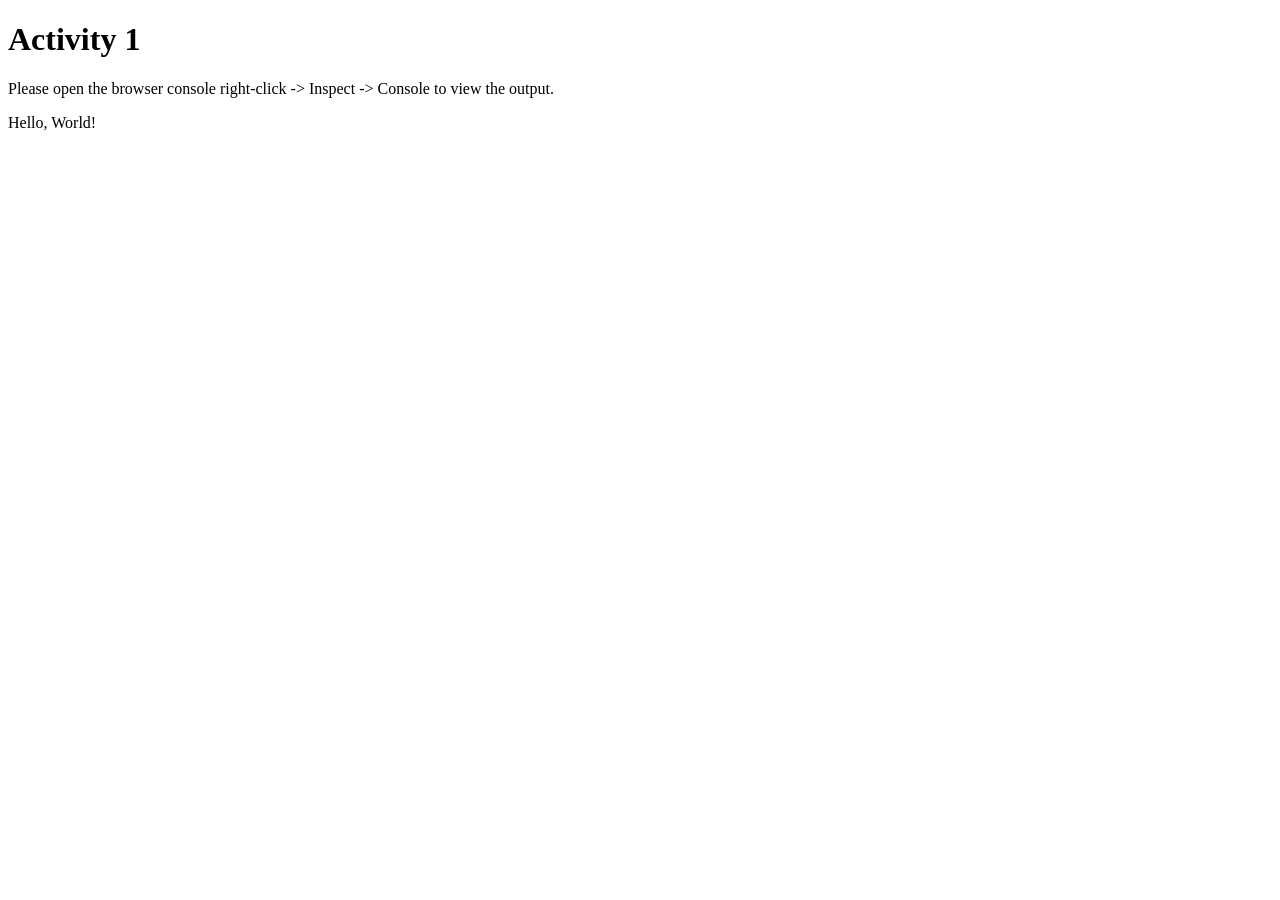
<file: activity-1/index.html>
<!DOCTYPE html>
<html lang="en">
<head>
    <meta charset="UTF-8">
    <meta name="viewport" content="width=device-width, initial-scale=1.0">
    <title>Activity 1</title>
</head>
<body>

    <h1>Activity 1</h1>
    
    <p>Please open the browser console right-click -> Inspect -> Console to view the output.</p>

    <div id="output"></div>

    <script src="scripts.js"></script>
</body>
</html>
</file>
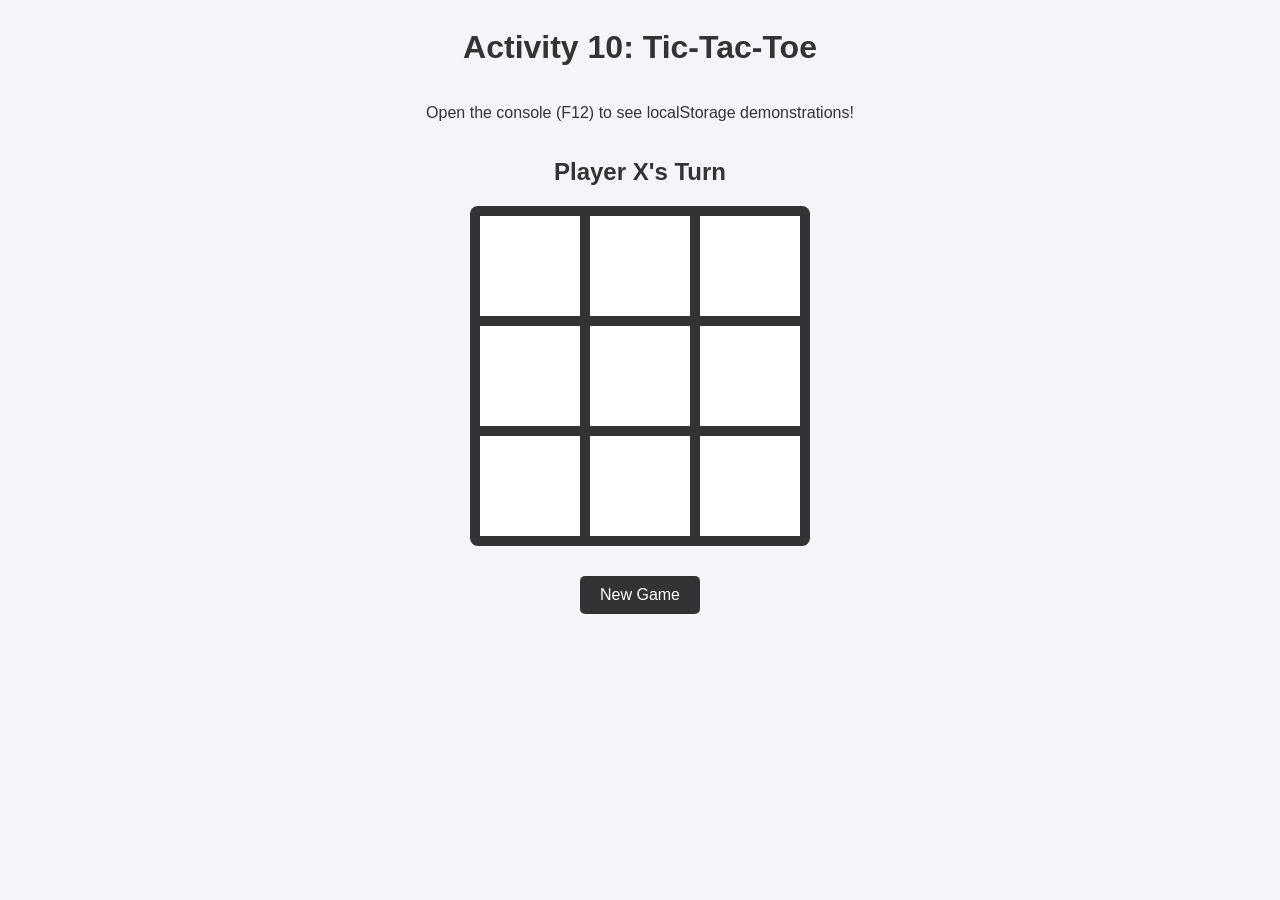
<file: activity-10/index.html>
<!DOCTYPE html>
<html lang="en">
<head>
    <meta charset="UTF-8">
    <meta name="viewport" content="width=device-width, initial-scale=1.0">
    <title>Activity 10: Tic-Tac-Toe with localStorage</title>
    <link rel="stylesheet" href="styles.css">
</head>
<body>

    <h1>Activity 10: Tic-Tac-Toe</h1>
    <p>Open the console (F12) to see localStorage demonstrations!</p>

    <div class="game-container">
        <div id="status" class="status">Player X's Turn</div>
        <div class="board" id="board">
            <div class="cell" data-index="0"></div>
            <div class="cell" data-index="1"></div>
            <div class="cell" data-index="2"></div>
            <div class="cell" data-index="3"></div>
            <div class="cell" data-index="4"></div>
            <div class="cell" data-index="5"></div>
            <div class="cell" data-index="6"></div>
            <div class="cell" data-index="7"></div>
            <div class="cell" data-index="8"></div>
        </div>
        <button id="reset-btn">New Game</button>
    </div>

    <script src="scripts.js"></script>
</body>
</html>
</file>
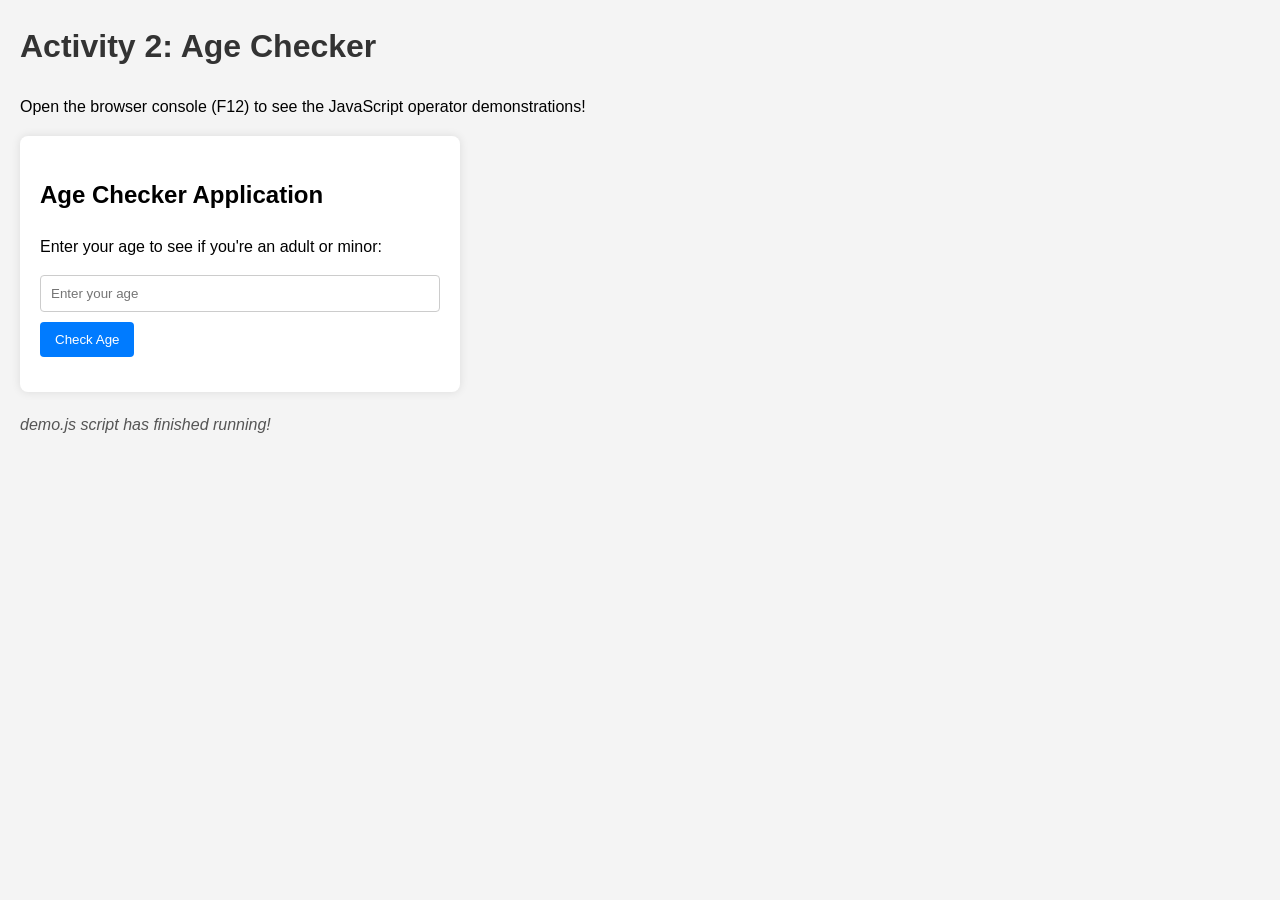
<file: activity-2/index.html>
<!DOCTYPE html>
<html lang="en">
<head>
    <meta charset="UTF-8" />
    <meta name="viewport" content="width=device-width, initial-scale=1.0" />
    <title>Activity 2: Operators and Control Flow</title>
    <link rel="stylesheet" href="styles.css" />
</head>
<body>
    <h1>Activity 2: Age Checker</h1>
    <p>
        Open the browser console (F12) to see the JavaScript operator
        demonstrations!
    </p>

    <div class="age-checker">
        <h2>Age Checker Application</h2>
        <p>Enter your age to see if you're an adult or minor:</p>
        <input type="number" id="ageInput" placeholder="Enter your age" min="0" />
        <button id="checkAge" onclick="checkAge()">Check Age</button>
        <div id="result"></div>
    </div>

    <div id="output"></div>

    <script src="demo.js"></script>
    <script src="scripts.js"></script>
</body>
</html>
</file>
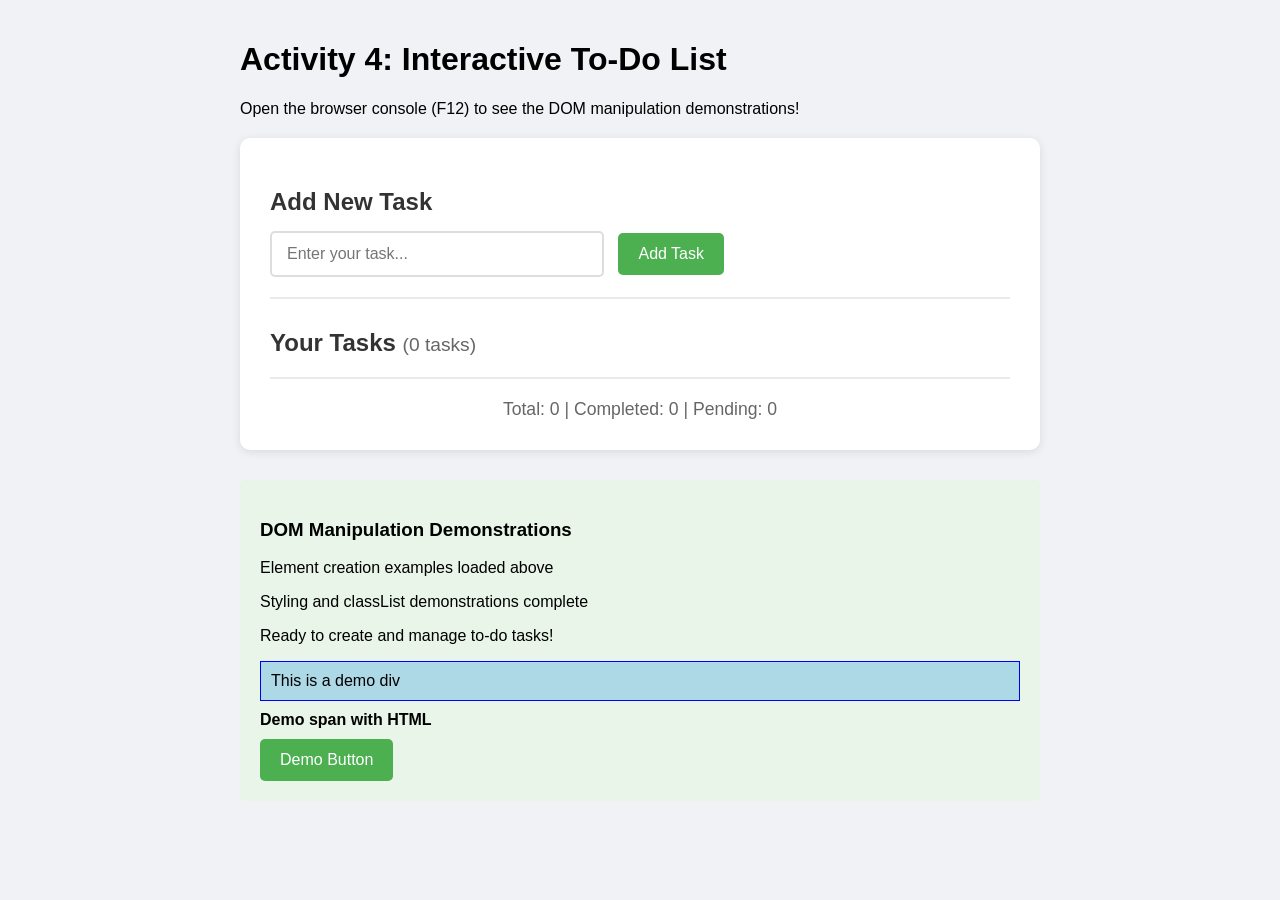
<file: activity-4/index.html>
<!DOCTYPE html>
<html lang="en">
<head>
    <meta charset="UTF-8">
    <meta name="viewport" content="width=device-width, initial-scale=1.0">
    <title>Activity 4: Interactive To-Do List (Part 1)</title>
    <link rel="stylesheet" href="styles.css">
</head>
<body>
    <h1>Activity 4: Interactive To-Do List</h1>
    <p>Open the browser console (F12) to see the DOM manipulation demonstrations!</p>

    <div class="todo-container">
        <div class="input-section">
            <h2>Add New Task</h2>
            <input type="text" id="taskInput" placeholder="Enter your task..." maxlength="100">
            <button onclick="addTask()">Add Task</button>
        </div>

        <div class="list-section">
            <h2>Your Tasks <span id="taskCount">(0 tasks)</span></h2>
            <ul id="todo-list"></ul>
        </div>

        <div class="stats-section">
            <div id="taskStats">
                <span id="totalTasks">Total: 0</span> | 
                <span id="completedTasks">Completed: 0</span> | 
                <span id="pendingTasks">Pending: 0</span>
            </div>
        </div>
    </div>

    <div id="output"></div>

    <script src="scripts.js"></script>
</body>
</html>
</file>
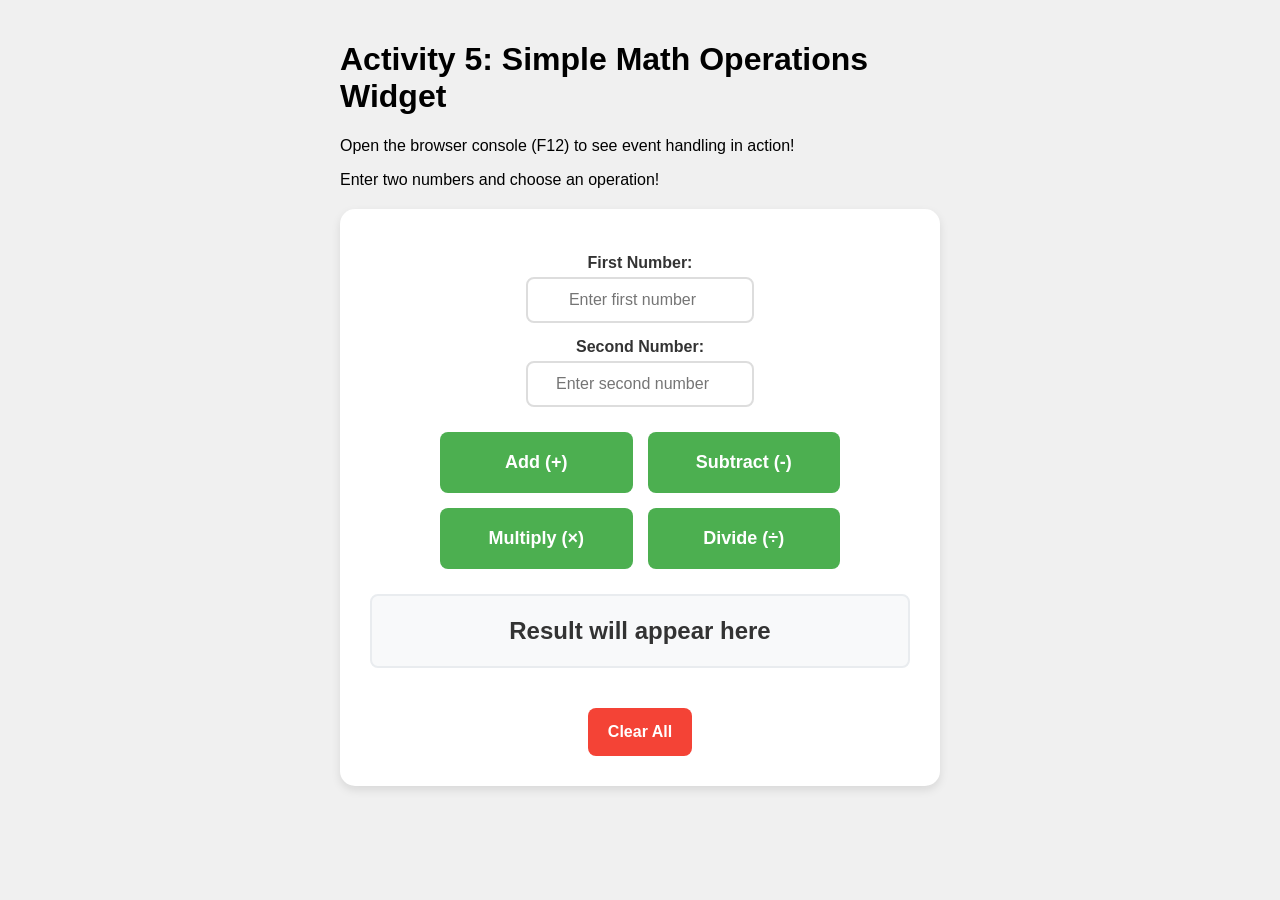
<file: activity-5/index.html>
<!DOCTYPE html>
<html lang="en">
<head>
    <meta charset="UTF-8" />
    <meta name="viewport" content="width=device-width, initial-scale=1.0" />
    <title>Activity 5: Simple Math Operations Widget</title>
    <link rel="stylesheet" href="styles.css" />
</head>
<body>
    <h1>Activity 5: Simple Math Operations Widget</h1>
    <p>Open the browser console (F12) to see event handling in action!</p>
    <p>Enter two numbers and choose an operation!</p>

    <div class="math-widget">
        <div class="input-section">
            <div class="input-group">
                <label for="number1">First Number:</label>
                <input type="number" id="number1" placeholder="Enter first number" />
            </div>
            <div class="input-group">
                <label for="number2">Second Number:</label>
                <input type="number" id="number2" placeholder="Enter second number" />
            </div>
        </div>

        <div class="operations">
            <button class="btn operation" data-operation="add">Add (+)</button>
            <button class="btn operation" data-operation="subtract">Subtract (-)</button>
            <button class="btn operation" data-operation="multiply">Multiply (&times;)</button>
            <button class="btn operation" data-operation="divide">Divide (&divide;)</button>
        </div>

        <div id="result" class="result">Result will appear here</div>
        <button id="clear" class="btn clear">Clear All</button>
    </div>

    <script src="scripts.js"></script>
</body>
</html>
</file>
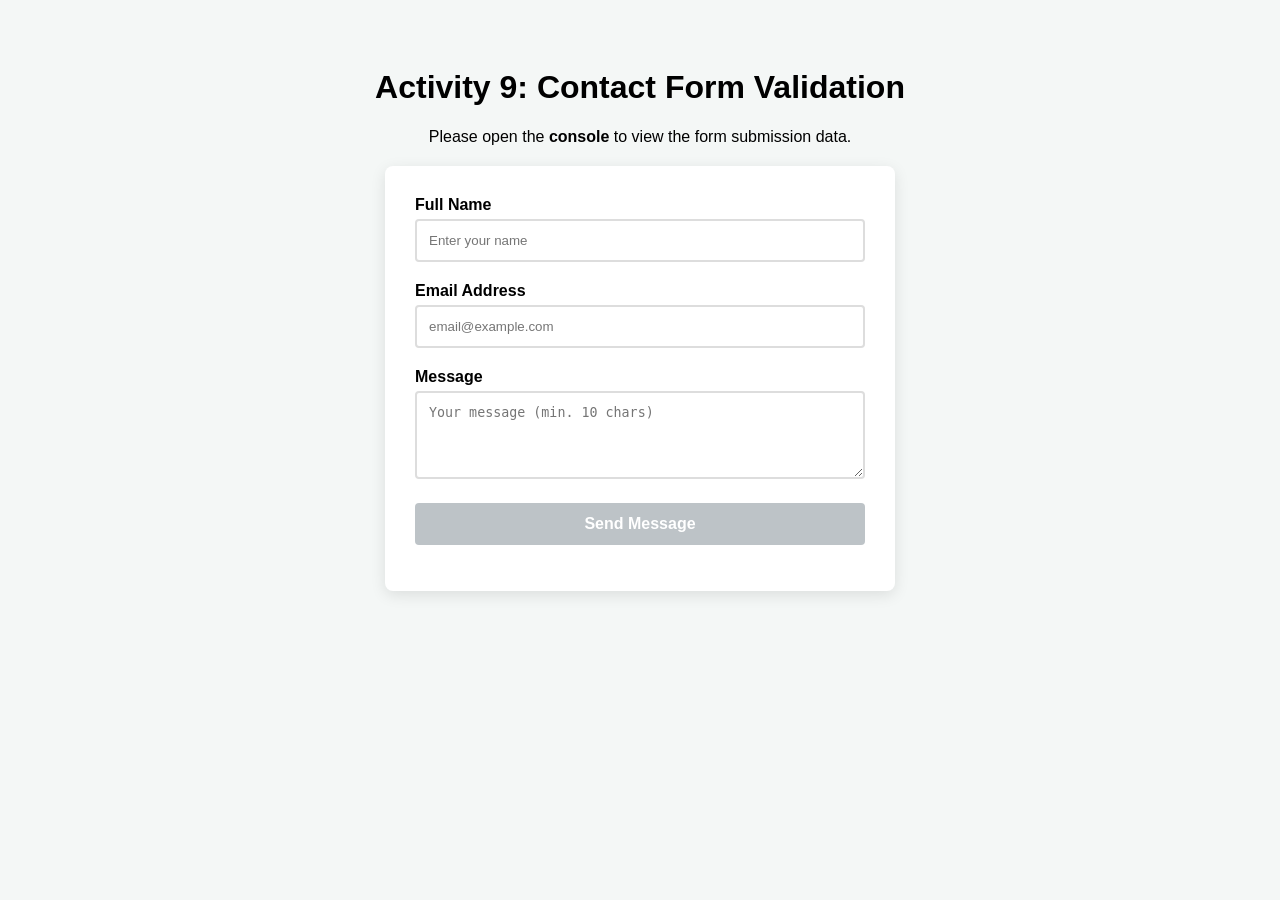
<file: activity-9/index.html>
<!DOCTYPE html>
<html lang="en">
<head>
    <meta charset="UTF-8">
    <meta name="viewport" content="width=device-width, initial-scale=1.0">
    <title>Activity 9: Contact Form Validation</title>
    <link rel="stylesheet" href="styles.css">
</head>
<body>

    <h1>Activity 9: Contact Form Validation</h1>
    <p>Please open the <strong>console </strong> to view the form submission data.</p>

    <div class="form-container">
        <form id="contactForm" novalidate>
            <div class="form-group">
                <label for="name">Full Name</label>
                <input type="text" id="name" placeholder="Enter your name">
                <span class="error-message" id="nameError">Name is required.</span>
            </div>

            <div class="form-group">
                <label for="email">Email Address</label>
                <input type="email" id="email" placeholder="email@example.com">
                <span class="error-message" id="emailError">Please enter a valid email.</span>
            </div>

            <div class="form-group">
                <label for="message">Message</label>
                <textarea id="message" rows="4" placeholder="Your message (min. 10 chars)"></textarea>
                <span class="error-message" id="messageError">Message must be at least 10 characters.</span>
            </div>

            <button type="submit" id="submitBtn" disabled>Send Message</button>
            <p id="formStatus"></p>
        </form>
    </div>

    <script src="scripts.js"></script>
</body>
</html>
</file>
<file: activity-10/styles.css>
body {
    font-family: 'Segoe UI', Tahoma, Geneva, Verdana, sans-serif;
    display: flex;
    flex-direction: column;
    align-items: center;
    background-color: #f4f4f9;
    color: #333;
}

.game-container {
    margin-top: 20px;
    text-align: center;
}

.status {
    font-size: 1.5rem;
    margin-bottom: 20px;
    font-weight: bold;
}

/* 3x3 Grid Layout */
.board {
    display: grid;
    grid-template-columns: repeat(3, 100px);
    grid-template-rows: repeat(3, 100px);
    gap: 10px;
    background-color: #333;
    padding: 10px;
    border-radius: 8px;
}

.cell {
    width: 100px;
    height: 100px;
    background-color: #fff;
    display: flex;
    justify-content: center;
    align-items: center;
    font-size: 2.5rem;
    font-weight: bold;
    cursor: pointer;
    transition: background-color 0.3s;
}

.cell:hover {
    background-color: #e0e0e0;
}

.cell.x { color: #e74c3c; }
.cell.o { color: #3498db; }

.cell.winner {
    background-color: #2ecc71;
    color: white;
}

#reset-btn {
    margin-top: 30px;
    padding: 10px 20px;
    font-size: 1rem;
    background-color: #333;
    color: white;
    border: none;
    border-radius: 5px;
    cursor: pointer;
}

#reset-btn:hover {
    background-color: #555;
}

/* Responsive Design */
@media (max-width: 400px) {
    .board {
        grid-template-columns: repeat(3, 80px);
        grid-template-rows: repeat(3, 80px);
    }
    .cell {
        width: 80px;
        height: 80px;
    }
}
</file>
<file: activity-2/styles.css>
body {
    font-family: Arial, sans-serif;
    line-height: 1.6;
    margin: 20px;
    background-color: #f4f4f4;
}

h1 {
    color: #333;
}

.age-checker {
    background: #fff;
    padding: 20px;
    border-radius: 8px;
    box-shadow: 0 0 10px rgba(0,0,0,0.1);
    max-width: 400px;
}

input[type="number"] {
    padding: 10px;
    width: 100%;
    margin-bottom: 10px;
    border: 1px solid #ccc;
    border-radius: 4px;
    box-sizing: border-box;
}

button {
    padding: 10px 15px;
    background-color: #007bff;
    color: white;
    border: none;
    border-radius: 4px;
    cursor: pointer;
    transition: background-color 0.3s ease;
}

button:hover {
    background-color: #0056b3;
}

#result {
    margin-top: 15px;
    font-weight: bold;
}

.adult {
    color: green;
}

.minor {
    color: orange;
}

.error {
    color: red;
}

#output {
    margin-top: 20px;
    font-style: italic;
    color: #555;
}
</file>
<file: activity-4/styles.css>
body {
    font-family: Arial, sans-serif;
    max-width: 800px;
    margin: 0 auto;
    padding: 20px;
    background-color: #f0f2f5;
}

.todo-container {
    background-color: white;
    border-radius: 10px;
    padding: 30px;
    margin: 20px 0;
    box-shadow: 0 2px 10px rgba(0, 0, 0, 0.1);
}

.input-section {
    margin-bottom: 30px;
    padding-bottom: 20px;
    border-bottom: 2px solid #e9ecef;
}

.input-section h2 {
    color: #333;
    margin-bottom: 15px;
}

#taskInput {
    padding: 12px 15px;
    font-size: 16px;
    border: 2px solid #ddd;
    border-radius: 5px;
    width: 300px;
    margin-right: 10px;
}

#taskInput:focus {
    outline: none;
    border-color: #4CAF50;
}

button {
    padding: 12px 20px;
    font-size: 16px;
    background-color: #4CAF50;
    color: white;
    border: none;
    border-radius: 5px;
    cursor: pointer;
    transition: background-color 0.3s ease;
}

button:hover {
    background-color: #45a049;
}

.list-section h2 {
    color: #333;
    margin-bottom: 15px;
}

#taskCount {
    font-size: 0.8em;
    color: #666;
    font-weight: normal;
}

#todo-list {
    list-style: none;
    padding: 0;
    margin: 0;
}

.task-item {
    background-color: #f8f9fa;
    border: 1px solid #dee2e6;
    border-radius: 5px;
    padding: 15px;
    margin: 10px 0;
    cursor: pointer;
    transition: all 0.3s ease;
    display: flex;
    justify-content: space-between;
    align-items: center;
}

.task-item:hover {
    background-color: #e9ecef;
    transform: translateY(-1px);
}

.task-item.done {
    background-color: #d4edda;
    color: #155724;
    text-decoration: line-through;
    opacity: 0.7;
}

.task-item.done:hover {
    background-color: #c3e6cb;
}

.task-text {
    flex-grow: 1;
}

.task-status {
    font-size: 0.9em;
    font-weight: bold;
    padding: 5px 10px;
    border-radius: 15px;
    margin-left: 10px;
}

.status-pending {
    background-color: #fff3cd;
    color: #856404;
}

.status-done {
    background-color: #d1ecf1;
    color: #0c5460;
}

.stats-section {
    margin-top: 20px;
    padding-top: 20px;
    border-top: 2px solid #e9ecef;
    text-align: center;
}

#taskStats {
    font-size: 1.1em;
    color: #666;
}

#output {
    margin-top: 30px;
    padding: 20px;
    background-color: #e8f5e8;
    border-radius: 5px;
}
</file>
<file: activity-5/styles.css>
body {
  font-family: Arial, sans-serif;
  max-width: 600px;
  margin: 0 auto;
  padding: 20px;
  background-color: #f0f0f0;
}

.math-widget {
  background-color: white;
  border-radius: 15px;
  padding: 30px;
  margin: 20px auto;
  box-shadow: 0 4px 10px rgba(0, 0, 0, 0.1);
  text-align: center;
}

.input-section {
  margin-bottom: 25px;
}

.input-group {
  margin: 15px 0;
}

.input-group label {
  display: block;
  margin-bottom: 5px;
  font-weight: bold;
  color: #333;
}

.input-group input {
  width: 200px;
  padding: 12px;
  font-size: 16px;
  border: 2px solid #ddd;
  border-radius: 8px;
  text-align: center;
}

.input-group input:focus {
  outline: none;
  border-color: #4caf50;
}

.operations {
  display: grid;
  grid-template-columns: repeat(2, 1fr);
  gap: 15px;
  margin: 25px 0;
  max-width: 400px;
  margin-left: auto;
  margin-right: auto;
}

.btn {
  padding: 15px 20px;
  font-size: 16px;
  font-weight: bold;
  border: none;
  border-radius: 8px;
  cursor: pointer;
  transition: all 0.2s ease;
}

.btn:hover {
  transform: translateY(-2px);
  box-shadow: 0 4px 8px rgba(0, 0, 0, 0.2);
}

.btn:active {
  transform: translateY(0);
}

.operation {
  background-color: #4caf50;
  color: white;
  padding: 20px;
  font-size: 18px;
}

.operation:hover {
  background-color: #45a049;
}

.clear {
  background-color: #f44336;
  color: white;
  margin-top: 20px;
}

.clear:hover {
  background-color: #da190b;
}

.result {
  font-size: 24px;
  font-weight: bold;
  padding: 20px;
  margin: 20px 0;
  background-color: #f8f9fa;
  border-radius: 8px;
  border: 2px solid #e9ecef;
  min-height: 30px;
  display: flex;
  align-items: center;
  justify-content: center;
  color: #333;
}

.result.success {
  background-color: #d4edda;
  border-color: #c3e6cb;
  color: #155724;
}

.result.error {
  background-color: #f8d7da;
  border-color: #f5c6cb;
  color: #721c24;
}
</file>
<file: activity-9/styles.css>
body {
    font-family: 'Segoe UI', Tahoma, Geneva, Verdana, sans-serif;
    background-color: #f4f7f6;
    padding: 40px;
    text-align: center;
}

.form-container {
    background: white;
    max-width: 450px;
    margin: 20px auto;
    padding: 30px;
    border-radius: 8px;
    box-shadow: 0 4px 15px rgba(0,0,0,0.1);
}

.form-group {
    margin-bottom: 20px;
    text-align: left;
}

label {
    display: block;
    margin-bottom: 5px;
    font-weight: 600;
}

input, textarea {
    width: 100%;
    padding: 12px;
    box-sizing: border-box;
    border: 2px solid #ddd;
    border-radius: 4px;
    transition: border-color 0.3s;
}

/* Focus and Validation States */
input:focus, textarea:focus {
    outline: none;
    border-color: #3498db;
}

input.invalid, textarea.invalid {
    border-color: #e74c3c;
    background-color: #fdf2f2;
}

input.valid, textarea.valid {
    border-color: #2ecc71;
}

/* Error Messages */
.error-message {
    color: #e74c3c;
    font-size: 0.85rem;
    margin-top: 5px;
    display: none; /* Hidden by default */
}

/* Button Styling */
button {
    width: 100%;
    padding: 12px;
    background-color: #3498db;
    color: white;
    border: none;
    border-radius: 4px;
    cursor: pointer;
    font-size: 1rem;
    font-weight: bold;
    transition: background 0.3s;
}

button:hover:not(:disabled) {
    background-color: #2980b9;
}

button:disabled {
    background-color: #bdc3c7;
    cursor: not-allowed;
}

#formStatus {
    margin-top: 15px;
    font-weight: bold;
    color: #2ecc71;
}

/* Responsive */
@media (max-width: 480px) {
    .form-container {
        width: 90%;
        padding: 15px;
    }
}
</file>
